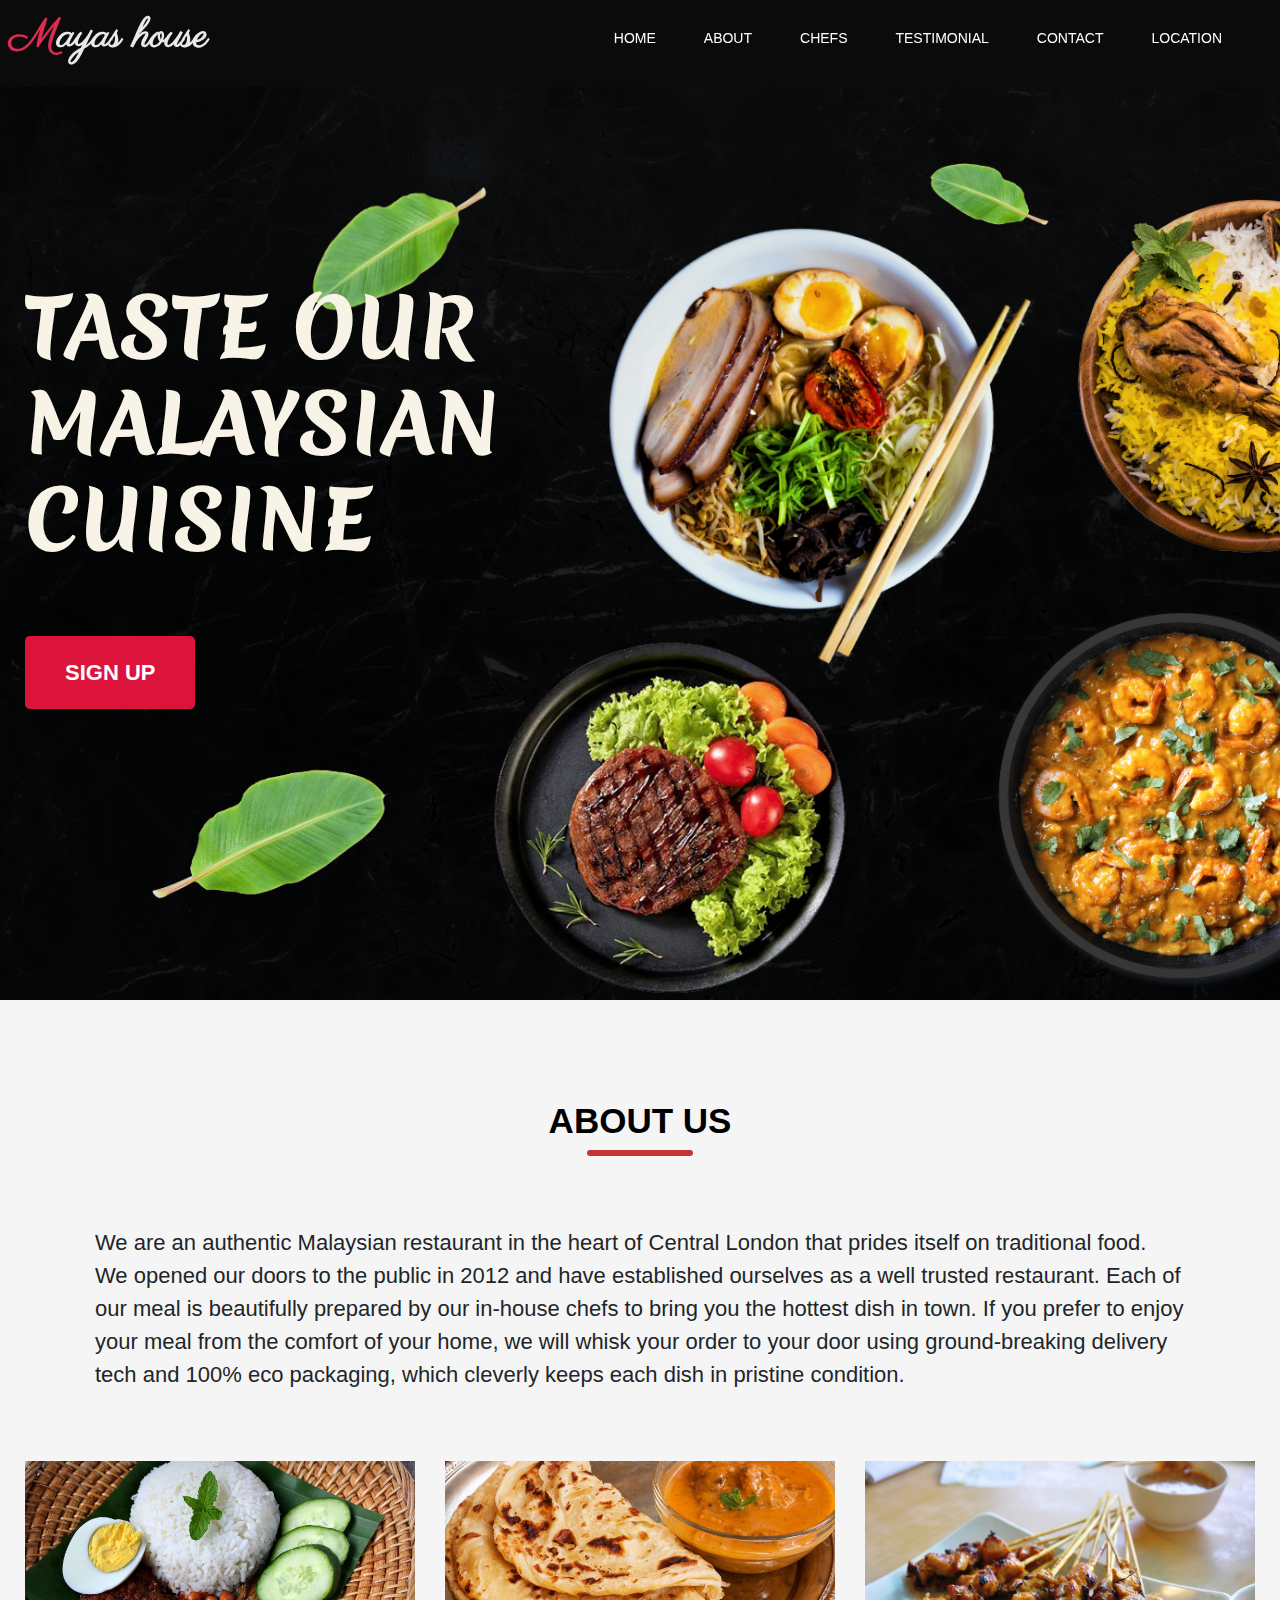
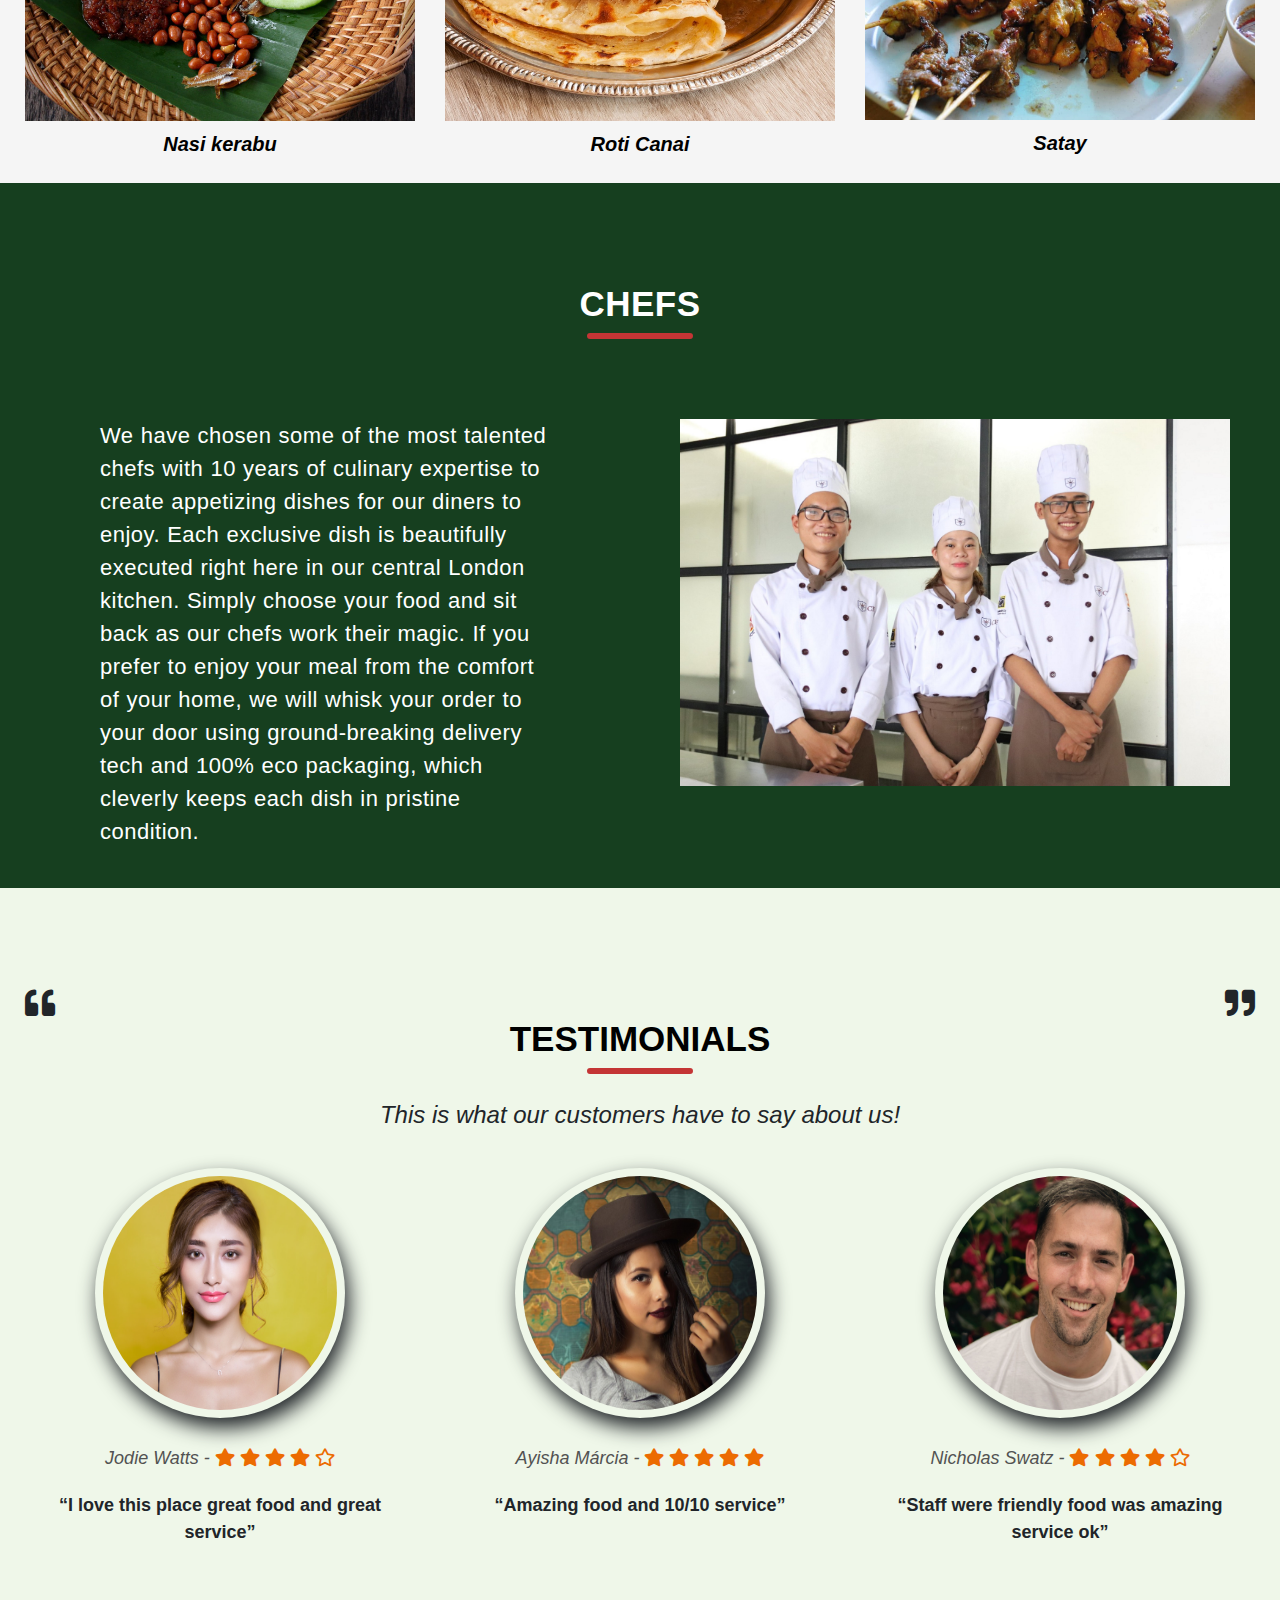
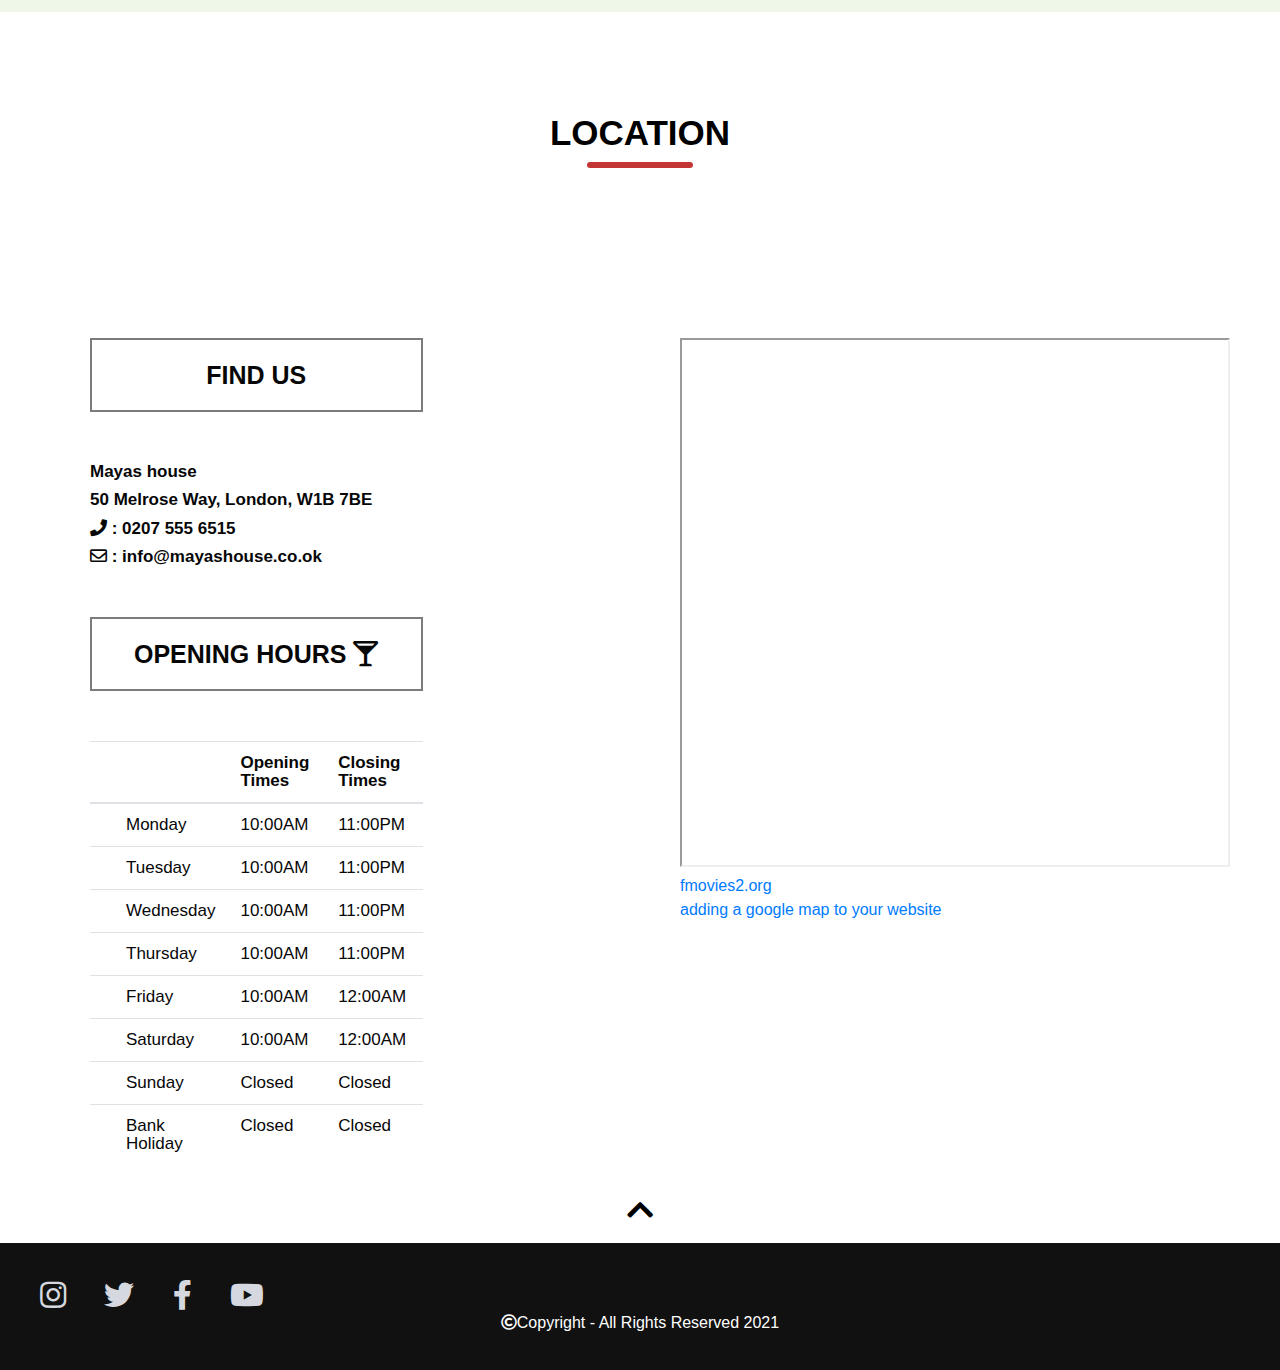
<file: index.html>
<!DOCTYPE html>
<html lang="en-US">

<head>
    <meta charset="UTF-8">
    <meta http-equiv="X-UA-Compatible" content="IE=edge">
    <meta name="viewport" content="width=device-width, initial-scale=1.0">
    <title>malaysian restaurant | malaysian food</title>
    <link rel="stylesheet" href="https://stackpath.bootstrapcdn.com/bootstrap/4.1.3/css/bootstrap.min.css">
    <link rel="stylesheet" href="https://use.fontawesome.com/releases/v5.15.3/css/all.css">
    <link rel="stylesheet" href="https://fonts.googleapis.com/css2?family=Open+Sans:wght@700&family=Parisienne&display=swap">      
    <link rel="stylesheet" href="https://fonts.googleapis.com/css2?family=Volkhov:ital@1&display=swap">
    <link rel="stylesheet" href="https://fonts.googleapis.com/css2?family=Merienda&display=swap">
    <link rel="stylesheet" href="https://cdnjs.cloudflare.com/ajax/libs/animate.css/4.1.1/animate.min.css">
    <link rel="stylesheet" href="css/style.css" type="text/css">
</head>
<body>
    <!-- start of header & navigation with custom code by developer -->
    <header>
        <nav>
            <div class="main-container">
                <a class="logo" href="#home"><span>M</span>ayas house</a>
                <!--navbar toggle button taken from bootstrap -->
                <button class="navbar-toggler d-lg-none" type="button" data-toggle="collapse"
                    data-target="#navbarToggle" aria-controls="navbarToggle" aria-expanded="false"
                    aria-label="Toggle navigation">
                    <span><i class="fas fa-bars"></i></span>
                </button>
                <!-- end -->
                <div class="collapse navbar-collapse d-lg-block" id="navbarToggle">
                    <ul class="navbar-nav navbar-expand-lg justify-content-end">
                        <li class="nav-item mr-5"><a class="nav-link" href="#home">home</a></li>
                        <li class="nav-item mr-5"><a class="nav-link" href="#about">about</a></li>
                        <li class="nav-item mr-5"><a class="nav-link" href="#chefs">chefs</a></li>
                        <li class="nav-item mr-5"><a class="nav-link" href="#testimonial">Testimonial</a></li>
                        <li class="nav-item mr-5"><a class="nav-link" href="contact.html">contact</a></li>
                        <li class="nav-item mr-5"><a class="nav-link" href="#location">location</a></li>
                    </ul>
                </div>
            </div>
        </nav>
    </header>
    <!-- end -->

    <!-- start of home section custom code by developer
    with bootstrap -->
    <section class="container-fluid bg_image home_content" id="home">
        <div class="main-container">
            <div class="row">
                <div class="col-md-6 col-12">
                    <div class="home_content">
                        <!-- credit: animation class taken from https://animate.style/ -->
                        <h1 class="animate__animated animate__fadeInLeft">taste our malaysian cuisine</h1>
                        <!-- button trigger for modal taken from bootstrap examples -->
                        <button type="button"
                            class="btn btn-lg btn-outline-danger animate__animated animate__fadeInRight"
                            data-toggle="modal" data-target="#exampleModal">
                            sign up
                        </button>
                         <!-- end -->
                    </div>
                </div>
            </div>
        </div>    
    </section>   
    <!-- end -->

    <!-- start of about section custom code
        by developer with bootstrap -->
    <section class="container-fluid about_content" id="about">
        <div class="main-container">
            <h1 class="title">About Us</h1>
            <hr class="heading_line">
            <div class="row">
                <div class="col-xl-12">
                    <p class="text">
                        We are an authentic Malaysian restaurant in the heart of 
                        Central London that prides itself on traditional food. 
                        We opened our doors to the public in 2012 and have 
                        established ourselves as a well trusted restaurant. 
                        Each of our meal is beautifully prepared by our in-house 
                        chefs to bring you the hottest dish in town. If you prefer to enjoy 
                        your meal from the comfort of your home, 
                        we will whisk your order to your door using ground-breaking 
                        delivery tech and 100% eco packaging, which cleverly keeps
                        each dish in pristine condition.
                    </p>
                </div>
                <div class="col-xl">
                    <figure>
                        <img src="./assets/images/nasi-kerabu.jpg" style="width: 100%;" alt="picture of food">
                        <figcaption class="caption-text">Nasi kerabu</figcaption>
                    </figure>
                </div>
                <div class="col-xl">
                    <figure>
                        <img src="./assets/images/roti-tisu.jpg" style="width: 100%;" alt="picture of food">
                        <figcaption class="caption-text">Roti Canai</figcaption>
                    </figure>
                </div>
                <div class="col-xl">
                    <figure>
                        <img src="./assets/images/satay-img.jpg" style="width: 100%;" alt="picture of food">
                        <figcaption class="caption-text">Satay</figcaption>
                    </figure>
                </div>
            </div>
        </div>
    </section>   
    <!-- end -->

    <!-- start of chefs Section custom code
        by developer with bootstrap -->
    <section class="container-fluid chef_content" id="chefs">
        <div class="main-container">
            <h1 class="title">Chefs</h1>
            <hr class="heading_line">
            <div class="row">
                <div class="col-xl-6">
                    <p class="text">We have chosen some of the most talented chefs
                        with 10 years of culinary expertise to create appetizing 
                        dishes for our diners to enjoy. Each exclusive dish is                       
                        beautifully executed right here in our central London kitchen.    
                        Simply choose your food and sit back as our chefs work their
                        magic. If you prefer to enjoy 
                        your meal from the comfort of your home, 
                        we will whisk your order to your door using ground-breaking 
                        delivery tech and 100% eco packaging, which cleverly keeps
                        each dish in pristine condition.
                    </p>
                </div>
                <div class="col-xl-6">
                    <img src="./assets/images/chef-2.jpg" style="width: 100%;" alt="picture of restaurant chefs">
                </div>
            </div>
        </div>
    </section>  
    <!-- end -->

    <!-- start of testimonial custom code by developer -->
    <section class="container-fluid reviews" id="testimonial">
        <div class="main-container">
            <i class="fas fa-quote-left"></i>
            <i class="fas fa-quote-right"></i>
            <h1 class="title">Testimonials</h1>
            <hr class="heaing_line">
            <br>
            <h4><i>This is what our customers have to say about us!</i></h4>
            <div class="row">
                <div class="col-lg">
                    <figure>
                        <img src="./assets/images/pexels-pixabay-2.jpg" class="reviews-content" alt="picture of a woman">
                        <figcaption class="name">
                            Jodie Watts -
                            <i class="fas fa-star"></i>
                            <i class="fas fa-star"></i>
                            <i class="fas fa-star"></i>
                            <i class="fas fa-star"></i>
                            <i class="far fa-star"></i>
                        </figcaption>
                    </figure>
                    <p><q>I love this place great food and great service</q></p>
                </div>
                <div class="col-lg">
                    <figure>
                        <img src="./assets/images/girl-image.png" class="reviews-content" alt="picture of a woman">
                        <figcaption class="name">
                            Ayisha Márcia -
                            <i class="fas fa-star"></i>
                            <i class="fas fa-star"></i>
                            <i class="fas fa-star"></i>
                            <i class="fas fa-star"></i>
                            <i class="fas fa-star"></i>
                        </figcaption>
                    </figure>
                    <p><q>Amazing food and 10/10 service</q></p>
                </div>
                <div class="col-lg">
                    <figure>
                        <img src="./assets/images/nicholas-swatz.jpg" class="reviews-content" alt="picture of a man">
                        <figcaption class="name">
                            Nicholas Swatz -
                            <i class="fas fa-star"></i>
                            <i class="fas fa-star"></i>
                            <i class="fas fa-star"></i>
                            <i class="fas fa-star"></i>
                            <i class="far fa-star"></i>
                        </figcaption>
                    </figure>
                    <p><q>Staff were friendly food was amazing service ok</q></p>
                </div>
            </div>
        </div>
    </section>
    <!-- end -->
    
    <!-- start of location section custom code with bootstrap -->
    <section class="container-fluid" id="location">
        <div class="main-container">
            <h1 class="title">Location</h1>
            <hr>
            <div class="row">
                <div class="col-xl-6">
                    <div class="open-hours">
                        <h2>find us</h2>
                        <div class="find-us">
                            <h6> Mayas house</h6>
                            <h6>50 Melrose Way, London, W1B 7BE</h6>
                            <h6><i class="fas fa-phone"></i> : 0207 555 6515</h6>
                            <h6><i class="far fa-envelope"></i> : info@mayashouse.co.ok</h6>
                        </div>
                        <h2>opening hours <i class="fas fa-glass-martini-alt"></i></h2>
                        <!-- credit: code taken from bootstrap and customized to fit 
                        the projects needs by developer-->
                        <table class="table table-borderless">
                            <thead class="border-bottom">
                                <tr>
                                    <th scope="col"></th>
                                    <th scope="col"></th>
                                    <th scope="col">Opening Times</th>
                                    <th scope="col">Closing Times</th>
                                </tr>
                            </thead>
                            <tr class="table-data">
                                <th scope="row"></th>
                                <td>Monday</td>
                                <td>10:00AM</td>
                                <td>11:00PM</td>
                            </tr>
                            <tr class="table-data">
                                <th scope="row"></th>
                                <td>Tuesday</td>
                                <td>10:00AM</td>
                                <td>11:00PM</td>
                            </tr>
                            <tr class="table-data">
                                <th scope="row"></th>
                                <td>Wednesday</td>
                                <td>10:00AM</td>
                                <td>11:00PM</td>
                            </tr>
                            <tr class="table-data">
                                <th scope="row"></th>
                                <td>Thursday</td>
                                <td>10:00AM</td>
                                <td>11:00PM</td>
                            </tr>
                            <tr class="table-data">
                                <th scope="row"></th>
                                <td>Friday</td>
                                <td>10:00AM</td>
                                <td>12:00AM</td>
                            </tr>
                            <tr class="table-data">
                                <th scope="row"></th>
                                <td>Saturday</td>
                                <td>10:00AM</td>
                                <td>12:00AM</td>
                            </tr>
                            <tr class="table-data">
                                <th scope="row"></th>
                                <td>Sunday</td>
                                <td>Closed</td>
                                <td>Closed</td>
                            </tr>
                            <tr class="table-data">
                                <th scope="row"></th>
                                <td>Bank Holiday</td>
                                <td>Closed</td>
                                <td>Closed</td>
                            </tr>
                        </table>
                    </div>
                </div>

                <!-- credit: iframe code was taken from google maps generator -->
                <div class="col-xl-6">
                    <div class="mapouter">
                        <div class="gmap_canvas">
                            <iframe style="width: 100%; height: 529px;" id="gmap_canvas"
                                src="https://maps.google.com/maps?q=london&t=&z=13&ie=UTF8&iwloc=&output=embed">
                            </iframe>
                            <a href="https://fmovies2.org">fmovies2.org</a><br>
                            <a href="https://www.embedgooglemap.net">adding a google map to your website</a>
                        </div>
                    </div>
                </div>
            </div>
        </div>
    </section>
    <!-- end -->

    <div class="main-container">
        <div class="up-button">
            <a href="#home"><i class="fas fa-chevron-up"></i></a>
        </div>
    </div>

    <!-- modal credit: code taken from bootstrap and 
        code institute mini project tutorial -->
    <div class="modal fade" id="exampleModal" tabindex="-1" role="dialog" aria-labelledby="exampleModalLabel"
        aria-hidden="true">
        <div class="modal-dialog" role="document">
            <div class="modal-content">
                <div class="modal-header">
                    <h5 class="modal-title" id="exampleModalLabel">join our newsletter</h5>
                    <button type="button" class="close" data-dismiss="modal" aria-label="Close">
                        <span aria-hidden="true">&times;</span>
                    </button>
                </div>
                <div class="modal-body">
                    <form>
                        <div class="form-group">
                            <label for="fname">Name</label>
                            <input type="email" class="form-control" id="fname"
                                aria-describedby="nameHelp" placeholder="First name">
                            <small id="nameHelp" class="form-text text-muted"></small>                           
                        </div>                       
                        <div class="form-group">
                            <label for="exampleInputEmail1">Email Address</label>
                            <input type="email" class="form-control" id="exampleInputEmail1"
                                aria-describedby="emailHelp" placeholder="Enter email">
                            <small id="emailHelp" class="form-text text-muted">We'll never share your email with anyone
                                else.</small>
                        </div> 
                        <button type="submit" class="btn btn-success">Subscrib Now!</button>                     
                    </form>
                </div>              
            </div>
        </div>
    </div>
    <!-- end -->

    <!-- start of footer custom code by developer -->
    <footer class="footer">
        <div class="main-container">
            <div class="social">
                <a href="https://www.instagram.com/" target="_blank"><i class="fab fa-instagram"></i></a>
                <a href="https://twitter.com/" target="_blank"><i class="fab fa-twitter"></i></a>
                <a href="https://facebook.com/" target="_blank"><i class="fab fa-facebook-f"></i></a>
                <a href="https://youtube.com/" target="_blank"><i class="fab fa-youtube"></i></a>
            </div>
       </div> 
        <h6 class="info"><i class="far fa-copyright"></i>Copyright - All Rights Reserved 2021</h6>
    </footer>
    <!-- end -->

    <script src="https://code.jquery.com/jquery-3.3.1.slim.min.js"></script>
    <script src="https://cdnjs.cloudflare.com/ajax/libs/popper.js/1.14.3/umd/popper.min.js"></script>
    <script src="https://stackpath.bootstrapcdn.com/bootstrap/4.1.3/js/bootstrap.min.js"></script>

</body>
</html>
</file>
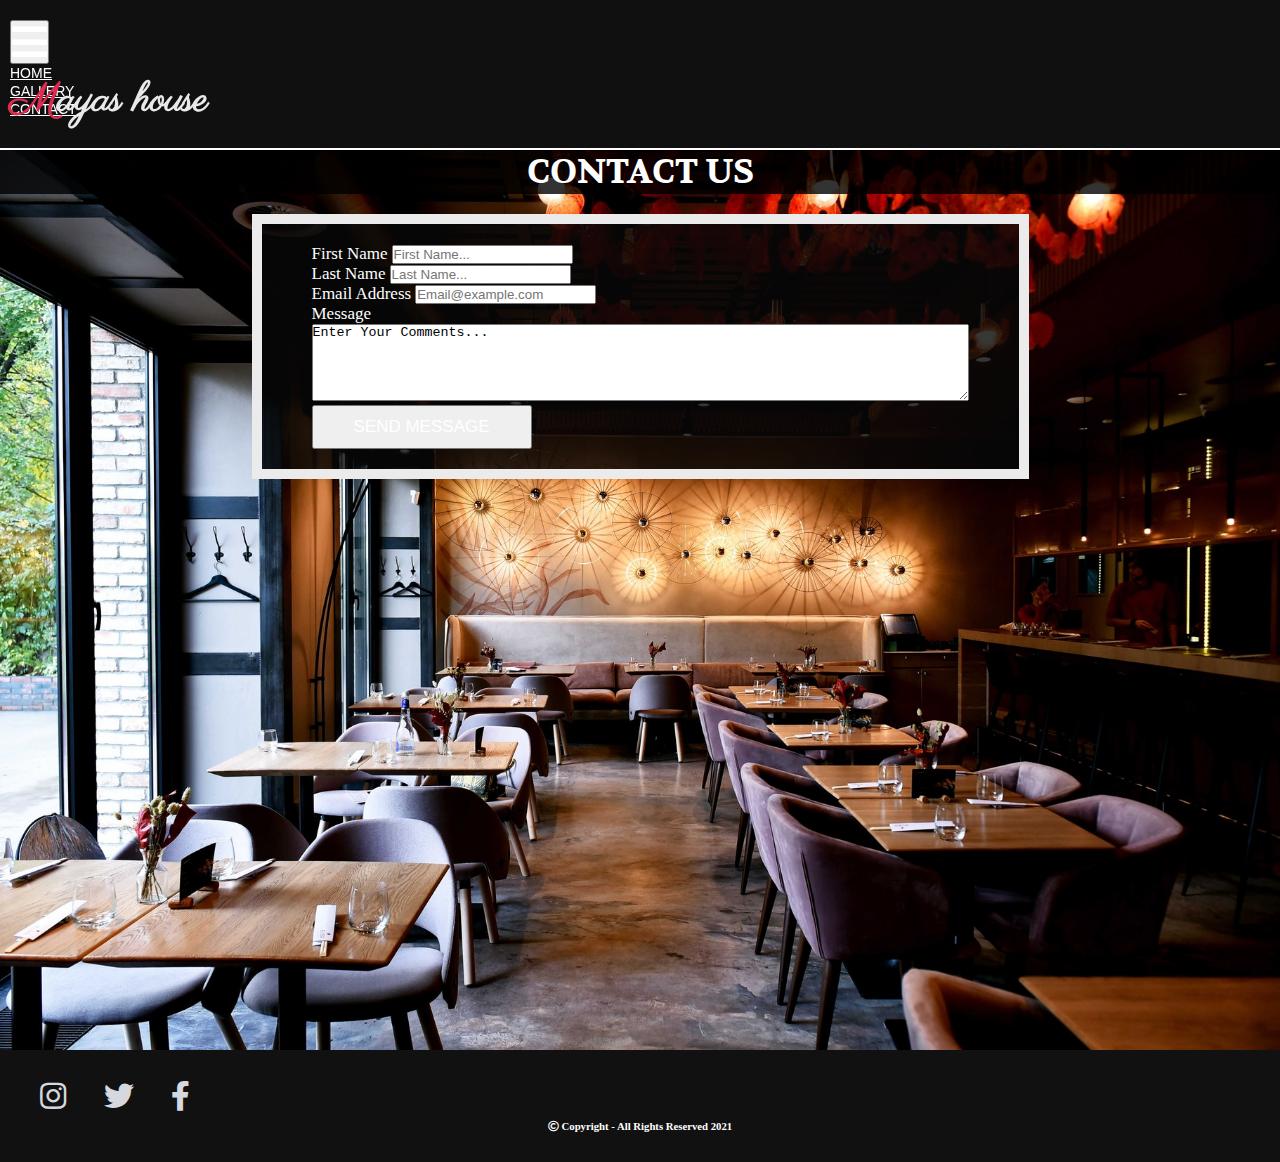
<file: contact.html>
<!DOCTYPE html>
<html lang="en-us">

<head>
    <meta charset="UTF-8">
    <meta http-equiv="X-UA-Compatible" content="IE=edge">
    <meta name="viewport" content="width=device-width, initial-scale=1.0">
    <title>malaysian restaurant | contact us</title>
    <link rel="stylesheet" href="https://stackpath.bootstrapcdn.com/bootstrap/4.1.3/css/bootstrap.min.css" integrity="sha384-MCw98/SFnGE8fJT3GXwEOngsV7Zt27NXFoaoApmYm81iuXoPkFOJwJ8ERdknLPMO" crossorigin="anonymous">
    <link rel="stylesheet" href="https://use.fontawesome.com/releases/v5.15.3/css/all.css">
    <link rel="stylesheet" href="https://fonts.googleapis.com/css2?family=Open+Sans:wght@700&family=Parisienne&display=swap">    
    <link rel="stylesheet" href="https://fonts.googleapis.com/css2?family=Volkhov:ital@1&display=swap">
    <link rel="stylesheet" href="https://fonts.googleapis.com/css2?family=Merienda&display=swap">
    <link rel="stylesheet" href="css/style.css" type="text/css">
</head>

<body>

    <!-- start of navigation -->
    <nav>
        <div class="main-container">
            <a class="logo" href="#home"><span>M</span>ayas house</a>

            <button class="navbar-toggler d-lg-none" type="button" data-toggle="collapse"
                data-target="#navbarToggle" aria-controls="navbarToggleExternalContent" aria-expanded="false"
                aria-label="Toggle navigation">
                <span class="fas fa-bars"></i></span>
            </button>
            
            <div class="collapse navbar-collapse d-lg-block" id="navbarToggle">         
                <ul class="navbar-nav navbar-expand-lg justify-content-end">
                <li class="nav-item mr-5"><a class="nav-link" href="index.html">home</a></li>
                <li class="nav-item mr-5"><a class="nav-link" href="#gallery">gallery</a></li>
                <li class="nav-item mr-5"><a class="nav-link" href="#contact">contact</a></li>
              
            </ul>

        </div>
    </nav>
    <!-- end of navigation -->

    <!-- start of contact section -->
    <div class="container-fluid form_field bg-contact_image">
        <section id="contact">  
            <form action="/action_page.php" method="POST">
                <div class="row">
                    <div class="col-xl-2"></div>                                           
                    <div class="col-xl-8">
                    <h1 class="contact-title">Contact Us</h1>    
                        <fieldset class="field">
                            <div class="form-group">
                                <label for="fname">First Name</label>
                                <input type="text" class="form-control form-control-sm" name="fname" id="fname"
                                    placeholder="First Name..." required />
                            </div>
                            <div class="form-group">
                                <label for="lname">Last Name</label>
                                <input type="text" class="form-control form-control-sm" name="lname" id="lname"
                                    placeholder="Last Name..." required />
                            </div>
                            <div class="form-group">
                                <label for="email" name="email">Email Address</label>
                                <input type="email" class="form-control form-control-sm" name="email"
                                    placeholder="Email@example.com" id="email" required />
                            </div>
                            <div class="form-group">
                                <label for="comments">Message</label>
                                <textarea name="comments" class="form-control form-control-sm" id="comments" cols="80"
                                    rows="5">Enter Your Comments... </textarea>
                            </div>
                            <input type="submit" class="btn btn-lg btn-outline-light" name="submit"
                                value="Send Message">
                        </fieldset>
                    </div>
                    <div class="col-xl-2"></div>                                         
                </div>
        </section>
    </div>
    <!-- end of contact section -->

    <!-- start of footer -->
    <footer class="footer">
        <div class="main-container">
            <div class="social">
                <a href="https://www.instagram.com/" target="_blank"><i class="fab fa-instagram"></i></a>
                <a href="https://twitter.com/" target="_blank"><i class="fab fa-twitter"></i></a>
                <a href="https://facebook.com/" target="_blank"><i class="fab fa-facebook-f"></i></a>
            </div>
        </div>             
            <h6 class="info"><i class="far fa-copyright"></i> Copyright - All Rights Reserved 2021 </h6>           
    </footer>
    <!-- end of footer -->

    <script src="https://code.jquery.com/jquery-3.3.1.slim.min.js"></script>
    <script src="https://cdnjs.cloudflare.com/ajax/libs/popper.js/1.14.3/umd/popper.min.js"></script>
    <script src="https://stackpath.bootstrapcdn.com/bootstrap/4.1.3/js/bootstrap.min.js"></script>

</body>

</html>
</file>
<file: css/style.css>
* {
    padding: 0;
    margin: 0;
    box-sizing: border-box;
}

.main-container {
    max-width: 1600px;
    padding: 0 10px;
    margin: 0 auto;
}

/* navbar styling custom code */
.fa-bars{
  color: #fff;
  font-size: 40px;
 
}

nav{
    width: 100%;
    position: fixed;
    left: 0;
    top: 0;
    background-color: rgba(11, 11, 12, 0.98);
    padding: 20px 0 30px;
    z-index: 1;    
}

li a{ 
    text-transform: uppercase;
    font-family: Arial;
    color: rgb(255, 255, 255);
    font-size: 14px;
}

li a:hover{
    color: rgb(255, 157, 157);
    
}

nav .logo{
    font-family: 'Parisienne', cursive;
    font-weight: 600;
    font-size: 40px;
    text-decoration: none;
    color: rgb(233, 233, 233);
    bottom: 20px;
    position: absolute;      
}

nav .logo span{
    color: rgb(221, 44, 80);
}

/* home section styling custom code */
.home_content h1{
    font-family: 'Merienda', cursive;
    text-transform: uppercase;
    width: 90%;
    margin-top: 280px;
    font-weight: 800;
    font-size: 80px;
    color: rgb(247, 243, 230);
}

/* credit: code taken from css trick and edited 
   slighty to fit projects needs*/
.bg_image {
    background: url('../assets/images/hero-img.jpg') no-repeat center bottom;
    background-size: cover;
    position: relative;
    height: 1000px;    
}

/* credit: code taken from css trick and edited 
   slighty to fit projects needs*/
.bg-contact_image {
    background: url('../assets/images/restaurant-img.jpg') no-repeat center bottom;
    background-size: cover;
    position: relative;
    height: 100vh;      
}

/* hero image */
.hero-outer {
    overflow: hidden;
    position: relative;  
}

/* button override custom styling */
.home_content .btn{
    margin-top: 60px;
    text-transform: uppercase;
    font-size: 22px;
    font-weight: 600;
    padding: 20px 40px;
    border: none;
    background-color: crimson;
    color: #fff;
    transition: 0.4s;
}

.home_content .btn:hover{
    background-color: rgb(230, 229, 229);
    color: rgb(0, 0, 0);
}

/* about section styling custom code by developer */
.about_content {
    height: 100%;
    font-family: Arial;
    background-color: rgb(245, 245, 245);
}

.about_content .text {
    margin: 70px;
    font-size: 22px;
}

.about_content h1{
    text-transform: uppercase;
    margin-top: 100px;
}

.about_content img{
    margin-bottom: 0;
}

.caption-text{
    text-align: center;
    font-family: Arial, Helvetica;
    color: rgb(0, 0, 0);
    padding: 8px;
    font-style: italic;
    font-size: 20px;
    font-weight: 600;
}

/* title underline styling */
hr {
    margin: 0 auto;
    border: rgb(196, 53, 53) solid 3px;
    border-radius: 10px;
    width: 100px;   
}

.modal-title{
    text-transform: uppercase;
    font-weight: 700;
}

/* custom column styling */
.col-xl-6{
    padding: 40px;
    margin-top: 40px;
}

/* chef section styling custom code */
.chef_content {
    height: 100%;
    font-family: Arial;
    font-weight: normal;
    color: #fff;
    word-spacing: 0.5px;
    letter-spacing: 0.5px;
    background-color: rgb(22, 63, 31);
}

/* chef title header */
.chef_content h1{
    color: #fff;
    text-transform: uppercase;
    margin-top: 100px;
}

.chef_content img{
    margin-bottom: 50px;
}

.text {
    margin: 0 50px;
    font-size: 22px;
}

/* testimonial styling custom code */
.fa-quote-left{
    position: relative;
    top: 100px;
    font-size: 30px;
    float: left;
}

.fa-quote-right{
    position: relative;
    font-size: 30px;
    top: 100px;
    float: right;
}

.reviews{
    height: 100%;
    padding-bottom: 50px;
    text-align: center;
    background-color: rgb(239, 247, 233);
}

.reviews-content { 
    width: 250px;
    height: 250px;
    padding: 5px;
    box-shadow: 4px 10px 20px;
    border: 3px solid rgba(20, 20, 20, 0);
    border-radius: 50%;
    margin-top: 30px;
}

.reviews{
    font-size: 18px;
    font-weight: bold;
}
.name{
    margin-top: 20px;
    font-style: italic;
    color: rgb(82, 82, 82);
    font-weight: 500;
}

.grey-star{
    margin: 10px 0;
    color: rgb(100, 100, 100);
}

.fa-star{
    margin: 10px 0;
    color: rgb(236, 107, 1);
}
/* contact form styling */
.field{
    margin: 20px auto ;
    width: 600px;
    padding: 20px 50px;
    color: #fff;
    border: 10px solid rgb(235, 235, 235);
    background-color: rgba(7, 7, 7, 0.808); 
}

.btn {
    text-transform: uppercase;
    font-size: 17px;
    padding: 10px 40px;
    color: #fff;
}

label {
    font-size: 17px;
    font-weight: 500; 
}

.contact-title {
    font-family: 'Volkhov', serif;
    margin-top: 150px;
    background-color: rgba(0, 0, 0, 0.801);
    text-transform: uppercase;
    font-weight: bold;
    text-align: center;
    font-size: 35px;
    color: rgb(255, 255, 255);
}

/* location styling custom code */
.title{
    font-family: Arial, Helvetica, sans-serif;
    display: inline-block;
    width: 100%;
    margin-top: 100px;
    text-transform: uppercase;
    text-align: center;
    font-size: 35px;
    font-weight: 600;
    color: #000;
}

.open-hours {
    padding: 40px;
    width: 75%;
    height: 50em;
    line-height: 18px;
    color: rgb(7, 7, 7);
    margin-top: 50px;
    font-size: 17px;
    font-weight: 500;
}

.open-hours h2{
    text-align: center;
    font-size: 25px;
    border: 2px solid rgb(124, 124, 124);
    font-weight: 800;
    padding: 20px;
    text-transform: uppercase;
    margin-bottom: 50px;
}

.open-hours h6{
    font-weight: 800;
    font-size: 17px;
  
}

.find-us {
    margin: 10px 0 50px 0;
}

iframe {
    margin-top: 90px;
}

/* button lets you go back to the home page */
.up-button {
    margin-bottom: 10px;
    text-align: center;
    font-size: 30px;
    
}

.fa-chevron-up{
    color: #000;
    cursor: pointer;
}

.fa-chevron-up:hover{
    color: red;
}

/* footer styling custom code */
.footer {
    width: 100%;
    text-align: center;
    background: rgb(17, 17, 17);
    bottom: 0;
    left: 0;
    color: rgb(255, 255, 255);
    padding: 30px;
}

.footer h6{
    margin-top: 40px;
}

.social {
    position: absolute;
    float: left;
    letter-spacing: 15px;
    font-size: 30px; 
}

.fa-twitter, .fa-instagram, .fa-facebook-f, .fa-youtube{
    color: rgb(213, 216, 223);
}

.social :hover{
    color: rgb(255, 43, 43);
}

/* media query for ipad pro responsive screen size */
@media only screen and (max-width: 1197px) {

    .main-container {
        max-width: 1600px;
        padding: 0 30px;
        margin: auto;
    }

    .field{
        width: 100%;
    }

    .open-hours {
        width: 100%;
        color: rgb(0, 0, 0);
        font-weight: 700;
        background-color: rgb(241, 241, 241);
    }

    .home_content h1{
        background-color: rgba(0, 0, 0, 0.623);
        font-size: 80px;
        width: 470px;
        z-index: 1000;
        margin-top: 200px;
    }
}


/* media query for ipad screen size */
@media only screen and (max-width: 800px) {

    .main-container {
        max-width: 1200px;
        padding: 0 30px;
        margin: auto;
    }

    .bg_image {
        background: url('../assets/images/hero-img.jpg') no-repeat center;
        background-size: cover;
        position: relative;
        height: 100vh;
        bottom: 10px;       
    }

    .bg-contact_image {
        background: url('../assets/images/restaurant-img.jpg') no-repeat center bottom;
        background-size: cover;
        position: relative;
        height: 100vh;     
    }

    .home_content h1{
        background-color: rgba(0, 0, 0, 0.623);
        font-size: 80px;
        width: 470px;
        z-index: 1000;
        margin-top: 200px;
    }

    .home_content .btn{
        background-color: crimson;
    }

    .field {
        width: 100%;  
    }

    .col-xl-12 {
        padding: 0;
    }

    .col-xl-6 {
        padding: 0;
    }
    
    nav {
        text-align: right;
        position: relative;
        padding: 15px;
    }
    nav .logo {
        position: relative;
        font-size: 30px;
        top: 10px;
        float: left;
    }

    li a{
        font-size: 30px;
        text-align: center;
    }

    .footer .social{
        align-items: center;
        left: 0;
        right: 0;   
        font-size: 30px;
    }

    .open-hours {
        width: 100%;
        color: rgb(0, 0, 0);
        font-weight: 700;
        background-color: rgb(241, 241, 241);
    }
    .contact-title {
        font-family: 'Volkhov', serif;
        width: 100%;
        padding: 5px 0;
        background-color: rgba(0, 0, 0, 0.801);
        text-transform: uppercase;
        font-weight: bold;
        text-align: center;
        font-size: 35px;
        color: rgb(255, 255, 255);
    }
}


/* media query for small mobile screen size */
@media only screen and (max-width: 540px){

    .main-container{
        max-width: 600px;
        padding: 0 10px;
        margin: auto;
    }

    .bg_image {
        background: url('../assets/images/hero-img.jpg') no-repeat center  ;
        background-size: cover;
        position: relative;
        height: 100vh;
        bottom: 10px;        
    }

    .bg-contact_image {
        background: url('../assets/images/restaurant-img.jpg') no-repeat center bottom;
        background-size: cover;
        position: relative;
        height: 100vh;        
    }

    .home_content h1{
        font-size: 45px;
        padding: 30px 20px;
        margin-top: 100px;
        width: 70%;
        background-color: rgba(0, 0, 0, 0.699);
    }

    nav {
        width: 100%;
        text-align: right;
        position: relative;
        padding: 15px;
        left: 0;
        top: 0;
        background-color: rgba(11, 11, 12, 0.98); 
    }
    
    li a{
        text-align: center;
        padding: 0 100px 0;
        font-size: 20px;
    }

    .footer .social{
        align-items: center;
        left: 0;
        right: 0;
        font-size: 20px;
    }

    .col-xl-6{
        padding: 50px 0;
        margin-top: 40px;
    }
    .col-xl{
        padding: 0 0;
        margin-top: 10px;
        margin-bottom: 20px;
    }
    
    .open-hours {
        width: 100%;
        color: rgb(0, 0, 0);
        font-weight: 700;
        background-color: rgb(241, 241, 241);
    }

   
    .text {
        font-size: 20px;
        padding: 10px;
        margin: 10px 0;
      
    }
    .about_content .text {
        font-size: 20px;
        padding: 0;
        margin: 30px 0px;
    }

    .home_content .btn{
        margin-top: 60px;
        text-transform: uppercase;
        font-size: 17px;
        padding: 15px 20px;
        font-weight: 500;
        background-color: crimson;
        color: #fff;
    }

    .contact-title{
        margin-top: 20px;
    }

    .btn {

        font-size: 10px;
        padding: 10px 10px;
    }

    .field{
        width: 100%;
        padding: 20px 20px;
        margin: 10px auto -70px;;
        color: #fff;
        border: 10px solid rgb(235, 235, 235);
        background-color: rgba(7, 7, 7, 0.808);   
    }

    .footer {
        text-align: center;
        padding: 20px;
        width: 100%;
        bottom: 0;
        left: 0;
    }

    td {
        font-size: 80%;
    }

    nav .logo {
        position: relative;
        font-size: 30px;
        top: 10px;
        float: left;
    }

    .open-hours h2{
        text-align: center;
        font-size: 15px;
        border: 2px solid rgb(124, 124, 124);
        font-weight: 800;
        padding: 10px;
        text-transform: uppercase;
        margin-bottom: 50px;
    }
    
    .open-hours h6{
        font-weight: 700;
        font-size: 18px;
      
    }
}

/* Moble Screen Size 375px and under */
@media only screen and (max-width: 420px){

    .main-container{
        max-width: 500px;
        padding: 0 10px;
        margin: auto;
    }

   
    .bg_image {
        background: url('../assets/images/hero-img.jpg') no-repeat center  ;
        background-size: cover;
        position: relative;
        height: 100vh;
        bottom: 10px;        
    }

    .bg-contact_image {
        background: url('../assets/images/restaurant-img.jpg') no-repeat center bottom;
        background-size: cover;
        position: relative;
        height: 100vh;   
    }

    .home_content .btn{
        margin-top: 30px;
        text-transform: uppercase;
        font-size: 17px;
        padding: 10px 15px;
        font-weight: 500;
        background-color: crimson;
        color: #fff;
    }

    .home_content h1{
        font-family: 'Merienda', cursive;
        text-transform: uppercase;
        margin-top: 100px;
        font-weight: 800;
        width: 280px;
        font-size: 40px;
        color: rgb(247, 243, 230);
    }
    
    .field{
        width: 100%;
        padding: 10px 10px;
        margin: 10px auto -180px;;
        color: #fff;
        border: 10px solid rgb(235, 235, 235);
        background-color: rgba(7, 7, 7, 0.808);   
    }

    .footer {
        text-align: center;
        padding: 10px;
        width: 100%;
        bottom: 0;
        left: 0;
    }

    .footer h6{
        font-size: 11px;
    }
    
    .open-hours {
        width: 100%;
        color: rgb(0, 0, 0);
        font-weight: 700;
        background-color: rgb(241, 241, 241);
    }
    
    .open-hours h2{
        text-align: center;
        font-size: 12px;
        border: 2px solid rgb(124, 124, 124);
        font-weight: 800;
        padding: 10px;
        text-transform: uppercase;
        margin-bottom: 50px;
    }
    
    .open-hours h6{
        font-weight: 800;
        font-size: 12px;
    }

    
    .table th{
        width: 100%;
        font-size: 12px;
    }
    
    .scop td{
        width: 100%;
       
    }
    .col-xl-6{
        margin: 0;
    }
} 

/* small screens */
@media only screen and (max-width: 320px){

    .main-container{
        max-width: 500px;
        padding: 0 10px;
        margin: auto;
    }

    .table-data td{
        font-size: 8px;
    }

    .home_content h1{
        font-size: 45px;
        padding: 30px 20px;
        margin-top: 100px;
        width: 80%;
        font-size: 30px;
        background-color: rgba(0, 0, 0, 0.699);
    }

}
</file>
